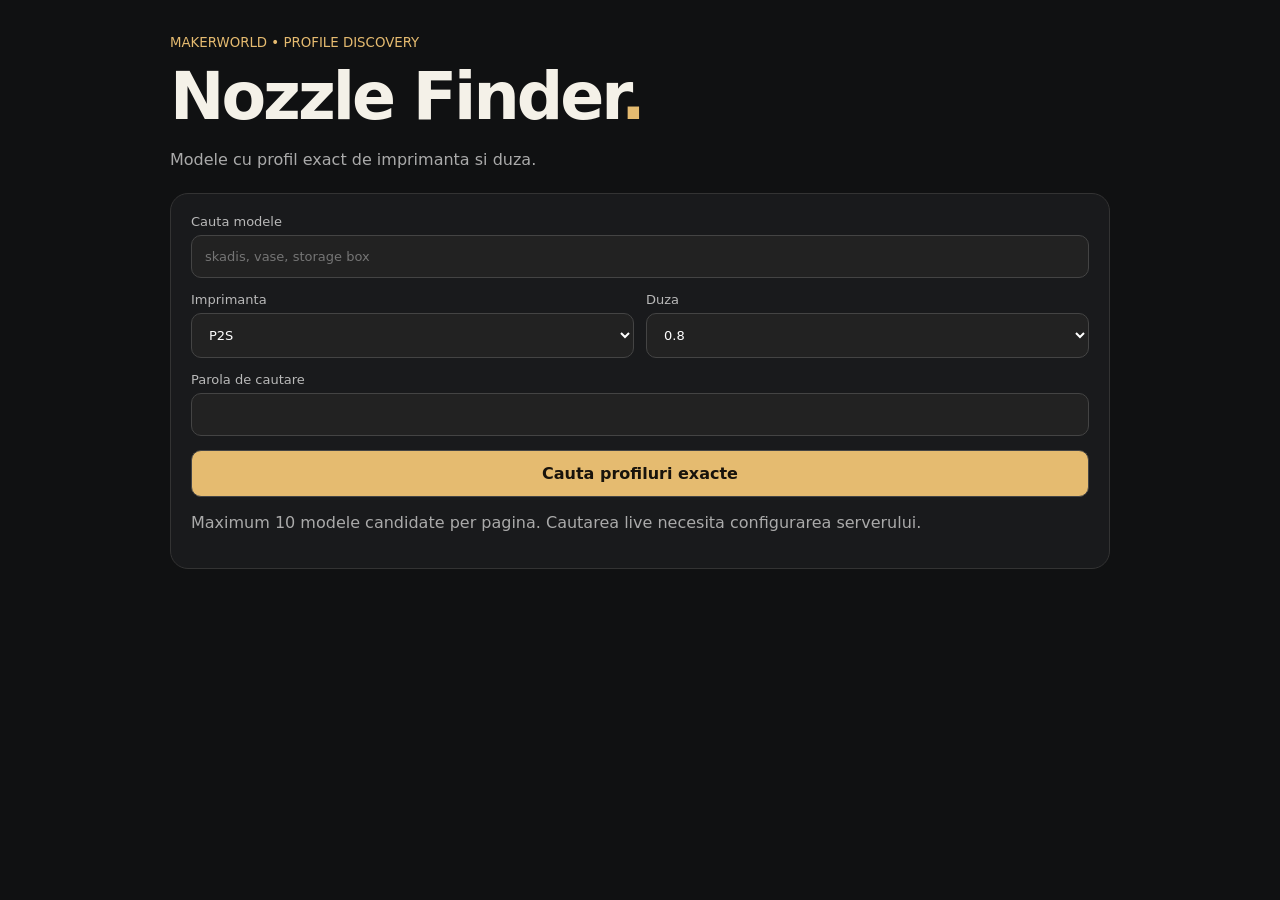
<file: nozzle_finder/index.html>
<!doctype html><html lang="ro"><meta charset="utf-8"><meta name="viewport" content="width=device-width,initial-scale=1"><title>Nozzle Finder</title><style>*{box-sizing:border-box}body{background:#101112;color:#f4f1e8;font:16px system-ui;margin:0}main{max-width:980px;margin:auto;padding:32px 20px}h1{font-size:clamp(35px,7vw,65px);letter-spacing:-3px;margin:8px 0}small,.muted{color:#aaa}strong,a,.gold{color:#e5bb70}section,article{border:1px solid #333;border-radius:18px;padding:20px;background:#191a1c}form{display:grid;gap:14px}label{display:grid;gap:6px;font-size:13px;color:#b9b9b9}input,select,button{font:inherit;padding:13px;border:1px solid #444;border-radius:10px;background:#222;color:white;min-width:0}button{background:#e5bb70;color:#18130c;font-weight:700;cursor:pointer}button:disabled{opacity:.5}.row,#results{display:grid;grid-template-columns:repeat(auto-fit,minmax(140px,1fr));gap:12px}#results{grid-template-columns:repeat(auto-fit,minmax(250px,1fr));margin:20px 0}article img{width:100%;aspect-ratio:16/10;object-fit:cover;border-radius:9px}#status{white-space:pre-wrap}header{margin-bottom:24px}</style><main><header><small class="gold">MAKERWORLD • PROFILE DISCOVERY</small><h1>Nozzle Finder<span class="gold">.</span></h1><p class="muted">Modele cu profil exact de imprimanta si duza.</p></header><section><form id="form"><label>Cauta modele<input id="q" required placeholder="skadis, vase, storage box"></label><div class="row"><label>Imprimanta<select id="printer"><option>P2S</option><option>A1</option><option>A1 mini</option><option>P1S</option><option>X1 Carbon</option><option value="all">Toate</option></select></label><label>Duza<select id="nozzle"><option>0.2</option><option>0.4</option><option>0.6</option><option selected>0.8</option></select></label></div><label>Parola de cautare<input id="pw" type="password" autocomplete="current-password"></label><button id="go">Cauta profiluri exacte</button></form><p class="muted">Maximum 10 modele candidate per pagina. Cautarea live necesita configurarea serverului.</p></section><p id="status" role="status"></p><div id="results"></div><button id="next" hidden>Urmatoarea pagina</button></main><script>
const $=id=>document.getElementById(id);let cursor=null,last=null;function el(tag,t,parent){let x=document.createElement(tag);if(t!=null)x.textContent=t;parent.append(x);return x}function safe(u,domain){try{let x=new URL(u);return x.protocol==='https:'&&(!domain||x.hostname===domain)?x.href:null}catch{return null}}function render(m){let a=el('article',null,$('results'));let img=safe(m.coverUrl);if(img){let i=el('img',null,a);i.src=img;i.alt='';i.loading='lazy'}el('h3',m.title||'Model',a);for(let p of m.profiles){el('strong',p.printerModel+' · '+p.nozzleDiameter+' mm',a);el('p',[p.title,p.printTimeSeconds!=null?Math.round(p.printTimeSeconds/60)+' min':null,p.filamentGrams!=null?p.filamentGrams+' g':null,p.ratingScore!=null?'★ '+p.ratingScore:null].filter(Boolean).join(' · '),a)}let link=el('a','Deschide in MakerWorld',a);link.href=safe(m.modelUrl,'makerworld.com')||'https://makerworld.com/en/models/'+encodeURIComponent(m.modelId);link.target='_blank';link.rel='noopener'}async function run(more){$('go').disabled=$('next').disabled=true;$('status').textContent='Verific profilurile...';if(!more){$('results').replaceChildren();cursor=null;last={query:$('q').value,printer:$('printer').value,nozzle:$('nozzle').value}}try{let r=await fetch('/api/search',{method:'POST',headers:{'Content-Type':'application/json'},body:JSON.stringify({...last,password:$('pw').value,cursor:more?cursor:null})});let d=await r.json();if(!r.ok)throw Error(d.error);d.models.forEach(render);cursor=d.cursor;$('status').textContent=d.models.length+' modele confirmate din '+d.checked+' verificate. '+d.notes.join('; ')}catch(e){$('status').textContent=e.message}finally{$('go').disabled=$('next').disabled=false;$('next').hidden=!cursor}}$('form').onsubmit=e=>{e.preventDefault();run(false)};$('next').onclick=()=>run(true);
</script></html>
</file>
